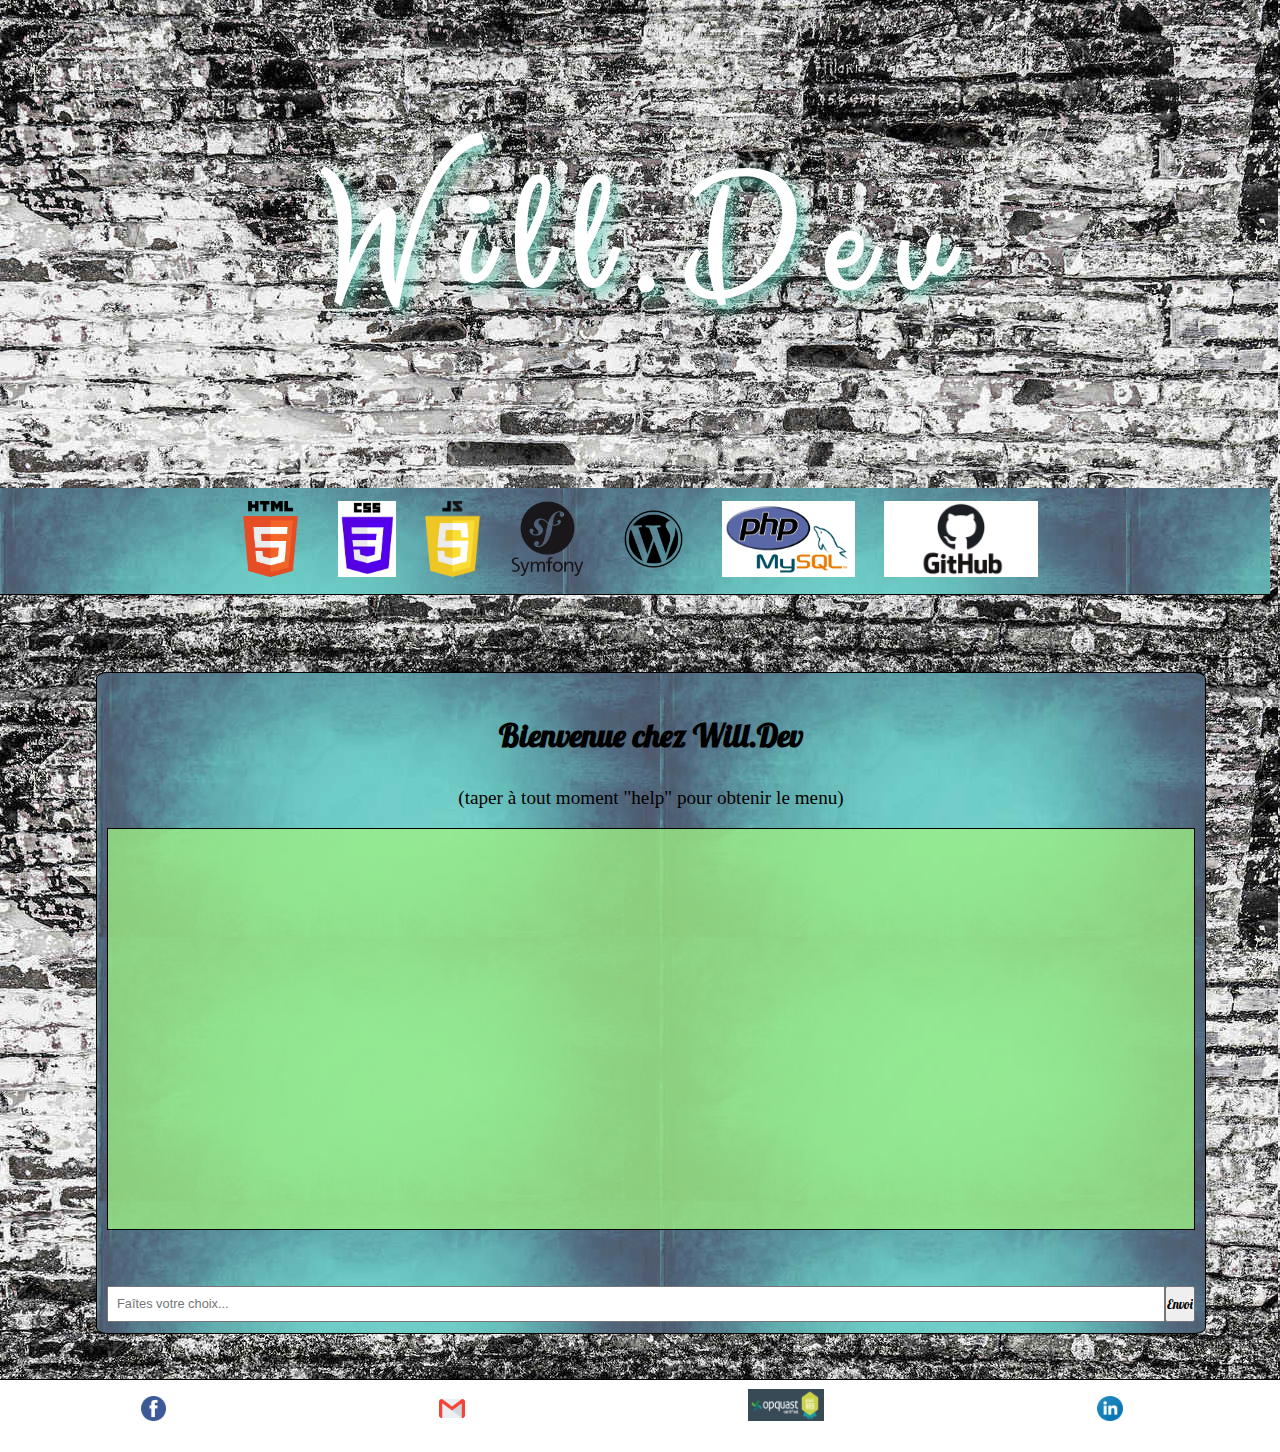
<file: index.html>
<!DOCTYPE html>
<html lang="fr">

<head>
    <meta charset="UTF-8">
    <meta name="viewport" content="width=device-width, initial-scale=1.0">
    <meta http-equiv="X-UA-Compatible" content="ie=edge">
    <link rel="stylesheet" href="style.css">
    <link rel="stylesheet" href="">
    <link href="https://fonts.googleapis.com/css?family=Caveat+Brush&display=swap" rel="stylesheet">
    <link href="https://fonts.googleapis.com/css?family=Clicker+Script|Lobster&display=swap" rel="stylesheet">
    <link href="https://fonts.googleapis.com/css?family=Jomolhari&display=swap" rel="stylesheet">
    <title>Wilfried ROLLAND</title>
</head>

<body>

    <!-- <div id="nav"></div>
    <nav class="nav">
        <a href="#nav">Accueil</a>
        <a href="#pres">A propos</a>
        <a href="projets.html" target="_blanck">Projets</a>
        <a href="#logo">Compétences</a>
        <a href="mailto:wilfried.rolland.dev@gmail.com">Me contacter</a>
    </nav> -->
    <div class="up">
    <div class="head">
        <h2>Will.Dev</h2>
        <h1>Wilfried ROLLAND : Développeur web Junior</h1>
    </div>

    <div id="logo">
        <img src="HTML.png" title="HTML" alt=" logo html">
        <img src="css2.png" title="CSS" alt="logo css">
        <img src="js2.png" title="JavaScript" alt="logo javascript">
        <img src="symfony.png" title="Symfony" alt="logo symfony">
        <img src="wordpress.png" title="WordPress" alt="logo wordpress">
        <img src="PHPmsql.png" title="PHP MYSQL" alt="logo php mysql">
        <a href="https://github.com/Willdeveloppeur" target="_blanck"><img src="github.png"
                title="Cliquez pour mon GIT HUB" alt="logo github"></a>
    </div>
</div>
    <section>
        <div id="chatbot">
            <h3>Bienvenue chez Will.Dev</h3>
            <p id="help">(taper à tout moment "help" pour obtenir le menu)</p>
            <div id="msg">
                <p id="heure"></p>


            </div>
            <p id="bot-typing"></p>
            <form id="form" onsubmit="return getAnswer(this)">
                <input type="text" placeholder="Faîtes votre choix..." autocomplete="off" name="question"
                    id="question" />
                <input type="submit" name="submit" id="submit" value="Envoi" />

            </form>
        </div>

    </section>





    <script src="script.js"></script>

    <div class="footer">
        <a href="https://www.facebook.com/wilfried.rolland.dev" target=_blanck><img src="facebook.png" alt=""></a>
        <a href="mailto:wilfried.rolland.dev@gmail.com" target=_blanck><img src="Gmail.png" alt=""></a>
        <a href="opquast.pdf" target=_blanck><img id='opquast' title='Certification OPQUAST Validée' src="opquast.jpg"
                alt="logo opquast"></a>
        <a href="https://www.linkedin.com/in/wilfried-rolland/" target=_blanck><img src="linkedin.png" alt=""></a>

    </div>
</body>

</html>
</file>
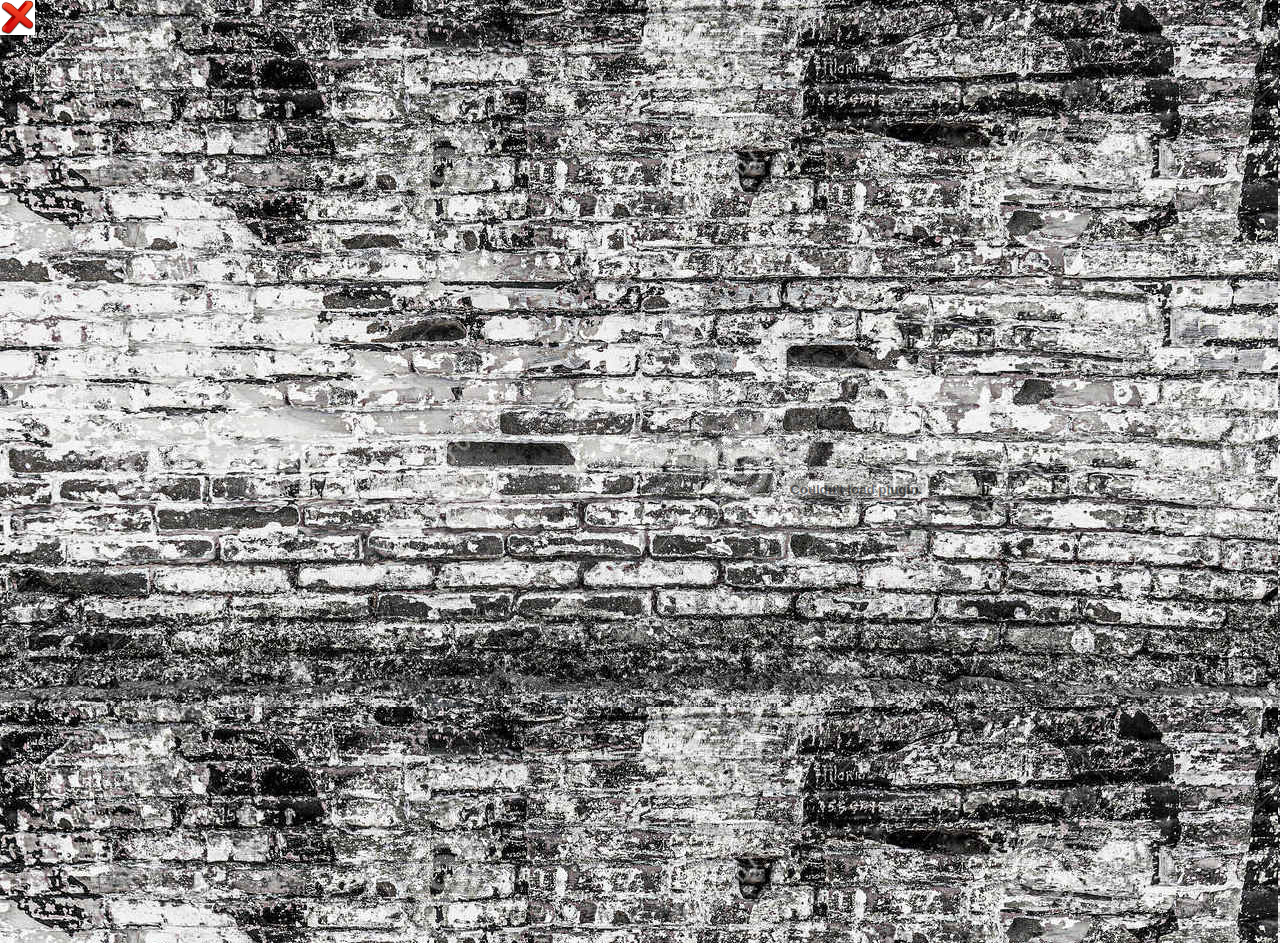
<file: cv.html>
<!DOCTYPE html>
<html lang="fr">

<head>
    <meta charset="UTF-8">
    <meta name="viewport" content="width=device-width, initial-scale=1.0">
    <meta http-equiv="X-UA-Compatible" content="ie=edge">
    <link rel="stylesheet" href="style.css">
    <title>CV ROLLAND Wilfried</title>
</head>

<body>
    <header>
        <A HREF="javascript:window.close()"><img id='cross' src="croix.jpeg" alt=""></A>
    </header>
    <embed src="Wilfried ROLLAND CV.pdf" width=1200 height=900 type='application/pdf' />
</body>

</html>
</file>
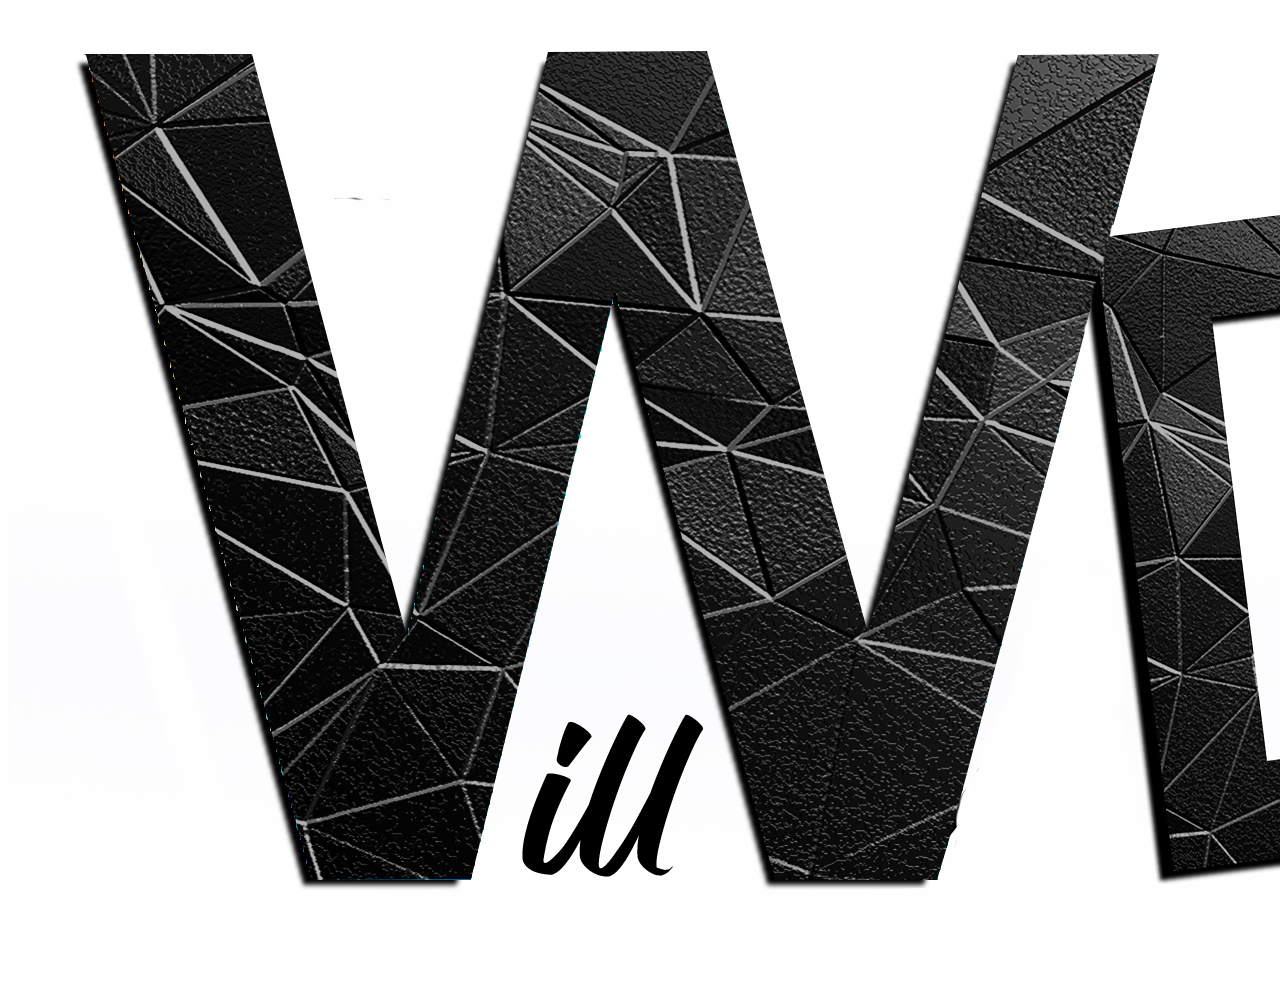
<file: newindex.html>
<!DOCTYPE html>
<html lang="en">

<head>
    <meta charset="UTF-8">
    <meta name="viewport" content="width=device-width, initial-scale=1.0">
    <meta http-equiv="X-UA-Compatible" content="ie=edge">
    <title>Document</title>
</head>

<body>
    <img src="logo_will.jpg" alt="">
</body>

</html>
</file>
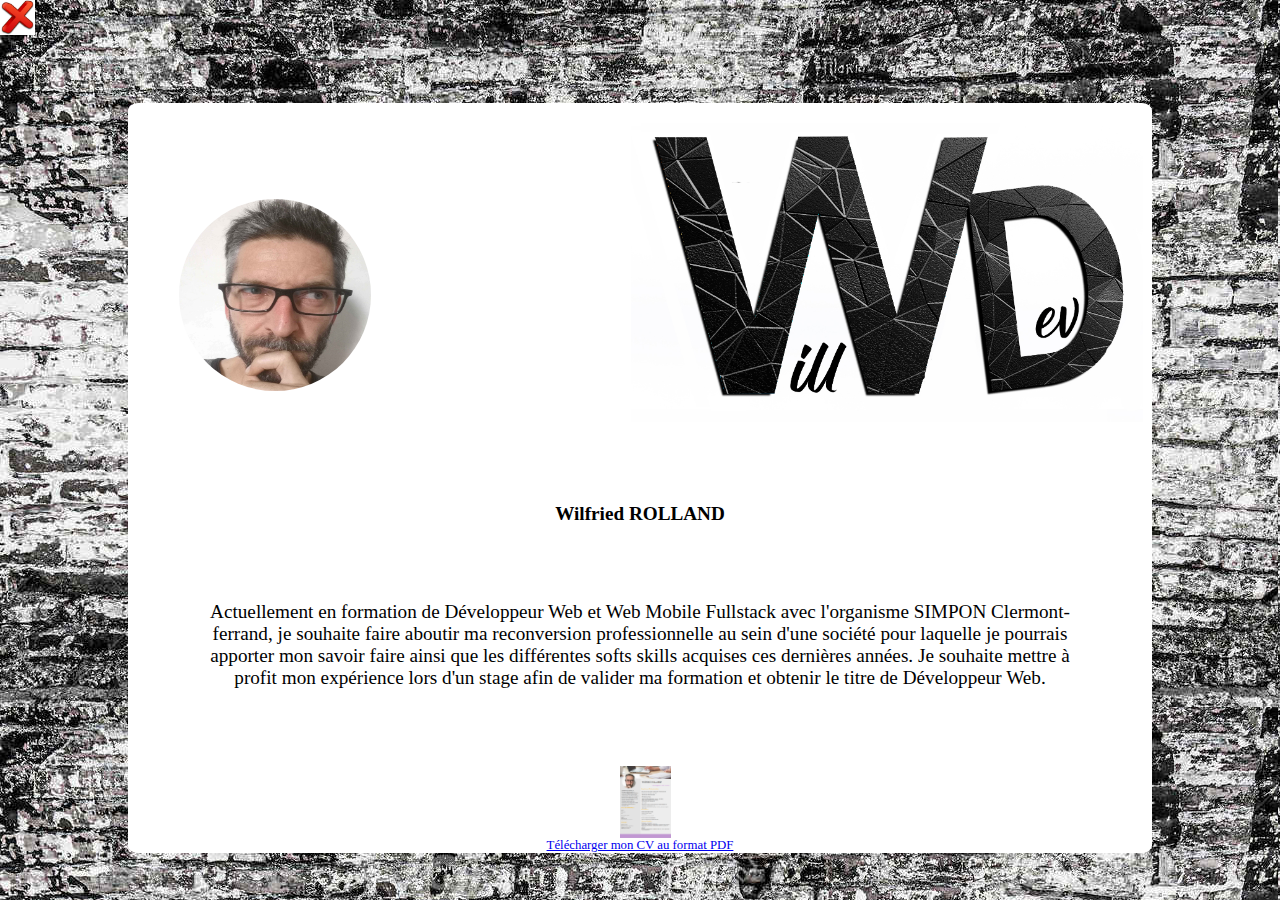
<file: Will_Dev.html>
<!DOCTYPE html>
<html lang="fr">

<head>
    <meta charset="UTF-8">
    <meta name="viewport" content="width=device-width, initial-scale=1.0">
    <meta http-equiv="X-UA-Compatible" content="ie=edge">
    <link rel="stylesheet" href="style.css">
    <title>A Propos de Will.Dev</title>
</head>

<body>
    <header>
        <A HREF="javascript:window.close()"><img id='cross' src="croix.jpeg" alt=""></A>
    </header>
    <div id="pres">


        <div>
            <img id="id" src="photo.jpg" title="ROLLAND Wilfried" alt="Id Wilfried ROLLAND ">
            <img id="logo_will" src="logo_will.jpg" title="Wilfried ROLLAND" alt="Logo Will Dev">
        </div>
        <div>
            <h3>Wilfried ROLLAND </h3>
            <p>Actuellement en formation de Développeur Web et Web Mobile Fullstack avec l'organisme SIMPON
                Clermont-ferrand, je souhaite faire aboutir ma reconversion professionnelle au sein d'une société pour
                laquelle je pourrais apporter mon savoir faire
                ainsi que les différentes softs skills acquises ces dernières années. Je souhaite mettre à profit mon
                expérience lors d'un stage afin de valider ma formation et obtenir le titre de Développeur Web.
            </p>
            <div class="cv">
                <a href="cv.html" target="_blank">Télécharger mon CV au format PDF</a>
                <img src="miniCV.png" width="5%" alt="">
            </div>
        </div>


        <script src="script.js"></script>
</body>

</html>
</file>
<file: style.css>
html {
    color: rgb(0, 0, 0);
    width: 100%;
    height: 100%;
    padding: 0;
    margin: 0;
    /* background: rgb(21, 77, 87); */
    scroll-behavior: smooth;
    background: url("fond3.jpg");
}

body {
    margin: 0;
    padding: 0;
}



section {
    margin: 5vh 0;
}
/*point for user typing*/
span{
    display: inline-block;
  }
#bot-typing{
    height: 10px;
    text-align: center;
}
#chatbot {
    /* background-color: rgb(24, 124, 107); */
    background: url('filigrane3.jpg');
    width: 85vw;
    border: 1px solid black;
    border-radius: 1%;
    padding: 10px 10px;
    margin-left: 7.5%;
    padding-bottom: 3vh;
    
}
#chatbot h3{
    font-size: xx-large;
    text-align: center;
    font-family: 'Lobster', cursive;
    
}

#help{
    font-size: 1.5vw;
    text-align: center;
}
#msg {
    background-color: rgba(157, 238, 132, 0.788);
    border: 1px solid black;
    min-height: 400px;
    max-width: 100%;
    max-height: 250px;
    overflow: auto;
    display: flex;
    flex-direction: column;
}

#msg div {
    /* font-family: 'Lobster', cursive; */
    display: flex;
    justify-content: center;
    align-items: center;
    min-height: auto;
    min-width: auto;
    box-sizing: border-box;
    margin-bottom: -10px;
}

#question {
    font-size: 1vw;
    width: 100%;
    margin-right: auto;
    box-sizing: border-box;
    /* font-family: 'Caveat Brush', cursive; */
    /* font-family: 'Lobster', cursive; */
}
form input{
    padding: 8px;
    height: 4vh;
    font-size: 1.5vw;
}
#submit{
    font-size: 1vw;
    margin: 0;
    padding: 0;
    font-family: 'Lobster', cursive;
}
#form {
    width: 100%;
    height: 20px;
    display: flex;
    padding-top: 1.5vh;
}

.rep {
    background-color: rgb(255, 255, 255);
    font-size: 1.5vw;
    margin: 5px;
    width: 30%;
    margin-left: auto;
    text-align: center;
    border: 1px solid rgb(136, 255, 0);
    min-height: 60px;
    box-sizing: content-box;
    padding: 5px;
    font-family: 'Caveat Brush', cursive;
}

.rep2 {
    background-color: rgb(255, 255, 255);
    box-sizing: content-box;
    font-size: 1.5vw;
    margin: 5px;
    text-align: center;
    width: 30%;
    margin-left: auto;
    border: 1px solid rgb(255, 0, 0);
    min-height: 60px;
    padding: 5px;
    font-family: 'Caveat Brush', cursive;
}
.rep3 {
    background-color: rgb(255, 255, 255);
    box-sizing: content-box;
    font-size: 1.5vw;
    margin: 5px;
    text-align: center;
    width: 30%;
    margin-left: auto;
    border: 1px solid rgb(255, 239, 12);
    min-height: 60px;
    padding: 5px;
    font-family: 'Caveat Brush', cursive;
}

.space {
    visibility: hidden;
    box-sizing: content-box;
    font-size: 1vw;
    margin: 5px;
    text-align: center;
    width: 30%;
    margin-left: auto;
    min-height: 60px;
    padding: 5px;
}

.hour {
    font-size: 1vw;
    color: rgb(255, 255, 255);
    margin-left: auto;
    margin-right: 7px;
    margin-top: 10px;
}

.botName {
    border-radius: 15%;
    font-size: 1vw;
    padding: 5px;
    background-color: rgb(209, 203, 203);
    border: currentColor 1px black;
    margin-left: auto;
    margin-right: 7px;
}

.hour2 {
    margin-top: 10px;
    font-size: 1vw;
    color: rgb(255, 255, 255);
    margin-right: auto;
    margin-left: 7px;
}

.userName {
    border-radius: 15%;
    font-size: 1vw;
    padding: 5px;
    background-color: rgb(209, 203, 203);
    border: currentColor 1px black;
    margin-right: auto;
    margin-left: 7px;
}

.quest {
    background-color: rgb(255, 255, 255);
    box-sizing: content-box;
    font-family: 'Caveat Brush', cursive;
    font-size: 1.5vw;
    margin: 5px;
    width: 30%;
    border: 1px solid rgb(17, 0, 255);
    min-height: 60px;
    padding: 5px;
}


/* header bg*/
.up{
    position: relative;
}
.head {
    display: flex;
    flex-direction: column;
    height: 40vh;
}

h2 {
    letter-spacing: 25px;
    position: relative;
    /* padding-top: 2%; */
    margin-top: 15vh;
    color: rgb(255, 255, 255);
    font-family: 'Clicker Script', cursive;
    font-size: 13vw;
    margin-left: 25%;
    text-shadow: 6px 7px 13px rgba(95, 206, 183, 0.79);
}

h1 {
    display: none;
}


/*frise enter blocks*/

#friseId,
#friseProjets,
#friseLogo {
    margin: 5vh 0;
    width: 99vw;
    height: 4vh;
}

#friseId {
    display: none;
}


/* nav fixed on top*/

.nav {
    z-index: 100;
    margin-left: 0;
    width: 100vw;
    position: fixed;
    display: flex;
    text-align: center;
    background-color: rgb(255, 255, 255);
    border-bottom: 1px solid black;
}

.nav a {
    text-decoration: none;
    border-left: 1px solid rgb(223, 223, 223);
    padding: 0.8vw;
    color: rgb(0, 0, 0);
    font-size: 1.5vw;
    width: 100%;
    height: auto;
    font-family: 'Lobster', cursive;
    /* background-color: rgb(69, 9, 82); */
}


/* A propos*/
#cross{
    cursor: pointer;
    height: 35px;
}
#pres {
    background-color: #fff;
    margin: 5% auto;
    border-radius: 1%;
    display: flex;
    flex-direction: column;
    width: 80vw;
    /* background: url('filigrane.jpg'); */
    /* background-color: rgb(160, 158, 158); */
}
#pres h3{
    text-align: center;
    margin: 4em;
    font-size: 1.5vw;
}
#pres p {
    text-align: center;
    margin: 4em;
    font-size: 1.5vw;
}

#id {
    margin-left: 5%;
    margin-top: 3%;
    margin-bottom: 3%;
    width: 15vw;
    height: 15vw;
    border-radius: 50%;
}


/* footer with links*/

.footer{
    padding: 0;
    border-top: 1px solid black;
    width: 100%;
    height: 8vh;
    margin-bottom: 0;
    background-color: rgb(255, 255, 255) ;
    /* background: url('filigrane3.jpg'); */
}

.footer img {
    width: 2vw;
}

.footer a {
    margin-left: 11vw;
    margin-right: 10vw;
    margin-top: 1vh;
    font-size: 1.5vw;
    color: rgb(0, 0, 0);
    width: 15%;
    
    font-family: 'Jomolhari', serif;
}

#opquast {
    
    margin-top: 1vh;
    margin-bottom: 0;
    margin-left: 10px;
    width: 6vw;
}


/* Compétences*/

#logo {
    /* display: none; */
    margin-top: 10%;
    background-color: #fff;
    border-bottom: 1px solid black;
    text-align: center;
    width: 99.2vw;
    margin-bottom: 6%;
    background: url('filigrane3.jpg');
}

#logo img {
    padding: 1%;
    height: 6vw;
}


/*CV*/

.cv {
    display: flex;
    flex-direction: column-reverse;
}

.cv img {
    margin-left: 48%;
}

.cv a {
    font-size: 1vw;
    text-align: center !important;
}

#logo_will {
    padding-top: 2%;
    margin-left: 25%;
    width: 50%;
}

embed {
    margin-left: 20%;
}
</file>
